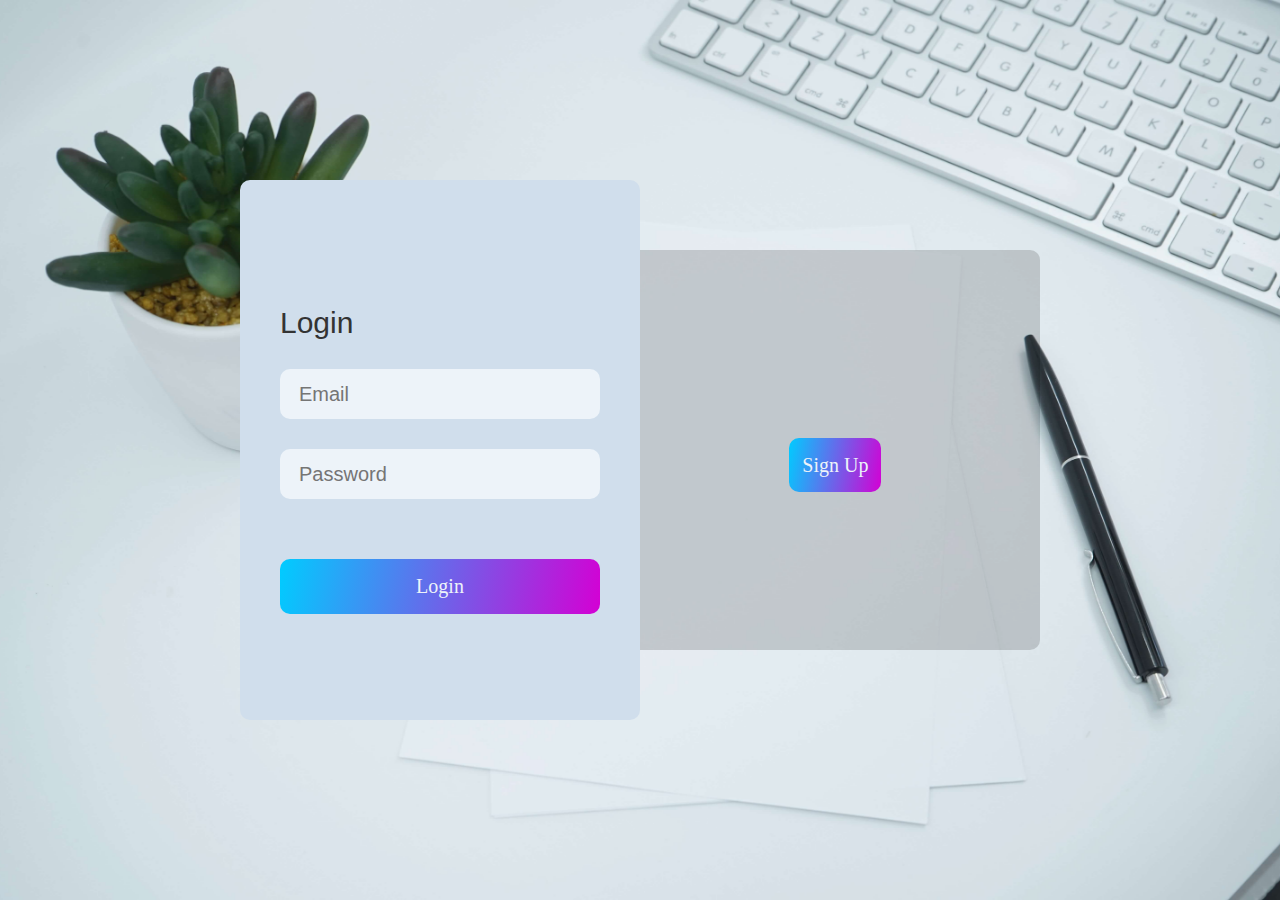
<file: index.html>
<!DOCTYPE html>
<html lang="en">
<head>
    <meta charset="UTF-8">
    <meta name="viewport" content="width=device-width, initial-scale=1.0">
    <title>Todo List</title>
    <link rel="stylesheet" href="style.css">
    <script src="script.js"></script>
   
    <link rel="stylesheet" href="https://cdnjs.cloudflare.com/ajax/libs/font-awesome/6.4.0/css/all.min.css" integrity="sha512-iecdLmaskl7CVkqkXNQ/ZH/XLlvWZOJyj7Yy7tcenmpD1ypASozpmT/E0iPtmFIB46ZmdtAc9eNBvH0H/ZpiBw==" crossorigin="anonymous" referrerpolicy="no-referrer" />
    
    <link rel="stylesheet" href="https://maxcdn.bootstrapcdn.com/bootstrap/3.4.1/css/bootstrap.min.css">

    <script src="https://ajax.googleapis.com/ajax/libs/jquery/3.6.4/jquery.min.js"></script>

    <script src="https://maxcdn.bootstrapcdn.com/bootstrap/3.4.1/js/bootstrap.min.js"></script>
</head>
    <body>

        <section>
            <div class="main-form-container">
              <div id="form_section" class="form-container">
                <div class="login-form form-wraper ">
                  <div>
                    <div class="form-title">
                      <h2>Login</h2>
                    </div>
                    <div class="input-group">
                      <div class="box">
                        <span>
                          <input placeholder="Email" class="myInput" id="email" type="text" />
                        </span>
                      </div>
                    </div>
                    <div class="input-group">
                      <div class="box">
                        <span>
                          <input placeholder="Password" class="myInput" id="password" type="text" />
                        </span>
                      </div>
                    </div>
                    <div class="action-button">
                      <button type="button" id="login" onclick="loginFrm()">Login</button>
                    </div>
                  </div>
                </div>
                <div class="signUp-form form-wraper">
                  <div>
                    <div class="form-title">
                      <h2>Sign Up</h2>
                    </div>
                    <div class="input-group">
                      <div class="box">
                        <span>
                          <input id="emailId" placeholder="Email" class="myInput"  type="email" />
                        </span>
                      </div>
                    </div>
                    <div class="input-group">
                      <div class="box">
                        <span>
                          <input id="passwordNew"  placeholder="Password" class="myInput" type="text" />
                        </span>
                      </div>
                    </div>
                    <div class="action-button">
                      <button type="button" onclick="signUpToDo()">Sign Up</button>
                    </div>
                  </div>
                </div>
              </div>
              <div id="multiple-btn" class="bg-btn-container">
                <div class="action-button">
                  <button>Login</button>
                </div>
                <div class="action-button">
                  <button>Sign Up</button>
                </div>
              </div>
          
            </div>
          </section>
    </body>

    <script>
      const inputs = document.querySelectorAll("input"); 
        inputs.forEach(function (input) {
          input.addEventListener("focus", function () {
            const parentElement = input.parentElement.parentElement;
            parentElement.classList.add("box-animation");
          });
          input.addEventListener("blur", function () {
            const parentElement = input.parentElement.parentElement;
            parentElement.classList.remove("box-animation");
          });
        });

        const buttons = document.querySelectorAll("#multiple-btn button");
        const form_container = document.getElementById('form_section')
        buttons.forEach((button) => {
        button.addEventListener("click", () => {
        form_container.classList.toggle("left-right");

        });
      });


      
function signUpToDo(){ 

var email_id = document.getElementById('emailId').value;
var passwordG = document.getElementById('passwordNew').value;

console.log(email_id);
console.log(passwordG);

    fetch('http://todo-api.aavaz.biz/signup', {
    method: 'POST',  
    headers: {
    "Content-Type": "application/json ",
    "Accept": "*/*"
    },
    body: JSON.stringify({ 
      email: email_id,
      password: passwordG
      })
    }) .then(response => {
    
        alert("Signup Successful!");
  
    })
  .catch(error => {
    console.error('Error:', error);
  });
  var username = document.getElementById('emailId');
  username.value='';
  var password = document.getElementById('passwordNew');
  password.value='';
  
}

    </script>
</html>
</file>
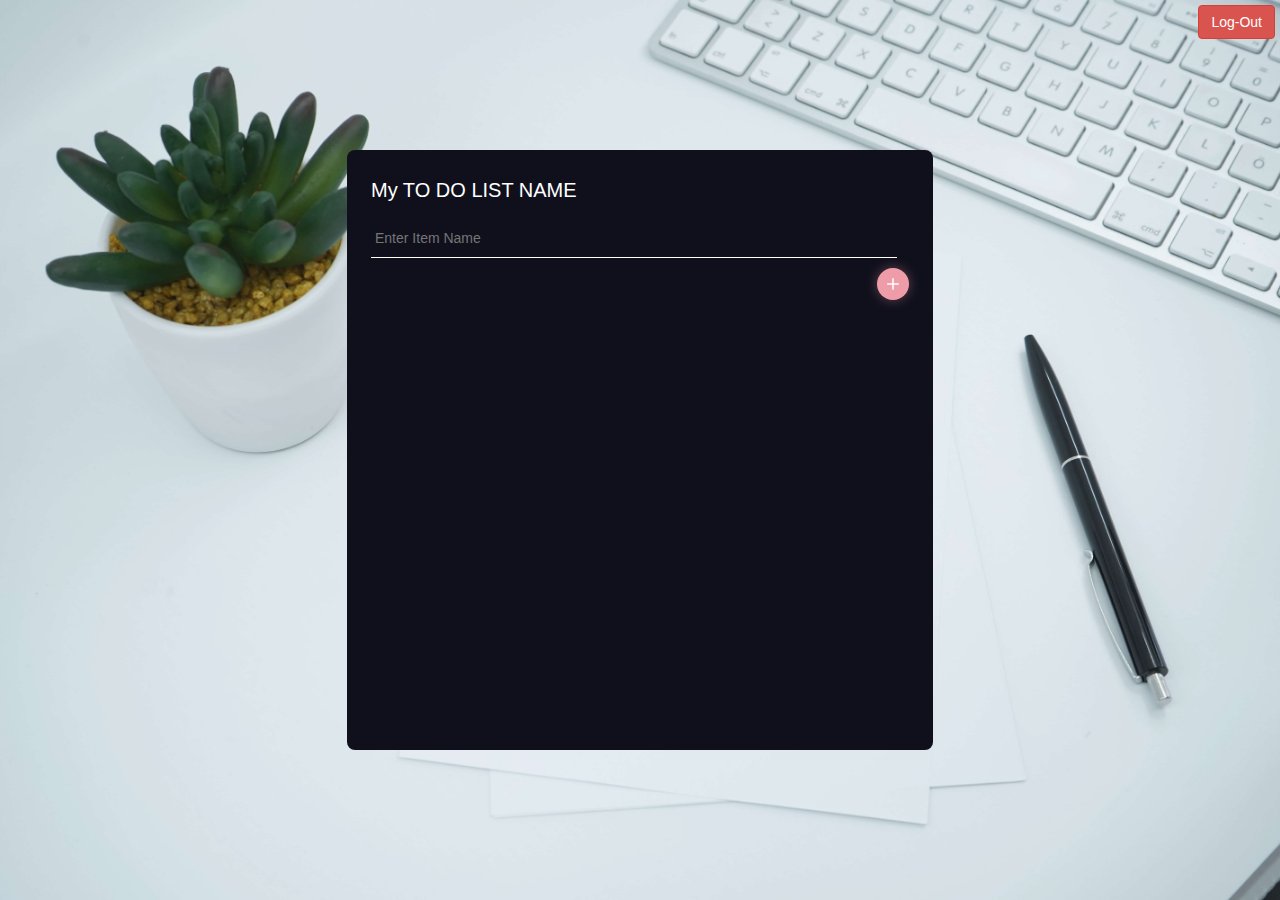
<file: todoItem.html>
<!DOCTYPE html>
<html lang="en">
<head>
    <meta charset="UTF-8">
    <meta name="viewport" content="width=device-width, initial-scale=1.0">
    <title>Todo List</title>
    <link rel="stylesheet" href="style.css">
    <script src="script.js"></script>
    <link rel="stylesheet" href="https://cdnjs.cloudflare.com/ajax/libs/font-awesome/6.4.0/css/all.min.css" integrity="sha512-iecdLmaskl7CVkqkXNQ/ZH/XLlvWZOJyj7Yy7tcenmpD1ypASozpmT/E0iPtmFIB46ZmdtAc9eNBvH0H/ZpiBw==" crossorigin="anonymous" referrerpolicy="no-referrer" />
    
  
   
    <link rel="stylesheet" href="https://maxcdn.bootstrapcdn.com/bootstrap/3.4.1/css/bootstrap.min.css">

    <script src="https://ajax.googleapis.com/ajax/libs/jquery/3.6.4/jquery.min.js"></script>

    <script src="https://maxcdn.bootstrapcdn.com/bootstrap/3.4.1/js/bootstrap.min.js"></script>
</head>
    <body>
        <button class="btn btn-danger" style='position: absolute;top:5px ;right: 5px;' onclick="LogOut()">Log-Out</button>

        <div class="app-container" id="taskList">
            <h1 class="app-header">My TO DO LIST NAME</h1>
            <div class="add-task">
                
              <input id="SubItemText"  type="text" autocomplete="off" placeholder="Enter Item Name" class="task-input">
        
            </div>  
           
            <div class="add-task" style="float: right;margin-top: 10px;">
                <input type="submit" value="" class="submit-task" onclick="AddSubItem()" title="Add Task">
               
            </div>
            <div style="margin-top: 5rem;">
                 <!-- Modal -->
                 <div class="modal fade" id="exampleModal" tabindex="-1" role="dialog" aria-labelledby="exampleModalLabel" aria-hidden="true">
                    <div class="modal-dialog modal-dialog-centered">
                        <div class="modal-content" style="background-color:#10101d;">
                            <div class="modal-header">
                                <h4 class="modal-title" id="exampleModalLabel" style="color:#fff">Edit Text</h4>
                
                            </div>
                            <div class="modal-body">
                                <label for="NewText" style="color:#fff">Enter Text</label>
                                <input id="NewText" class="form-control" style="width: 90%; margin: 1rem;" placeholder="Enter.." type="text">
                            </div>
                            <div class="modal-footer">
                                <button type="button" class="btn btn-default" data-dismiss="modal">Close</button>
                                <button type="button" class="btn" style="background: #ee9ca7" onclick="saveEdit()">Save</button>
                            </div>
                        </div>
                    </div>
                </div>
                
                
                <ul id="itemList">
                    
    
                </ul>
            </div>


        </div>

        <script>
                    window.onload = function() {
 
 var receivedData = localStorage.getItem('token');
 console.log("receevw",receivedData);
 GetSubItem(receivedData)
}

        </script>
            

    </body>

</html>
</file>
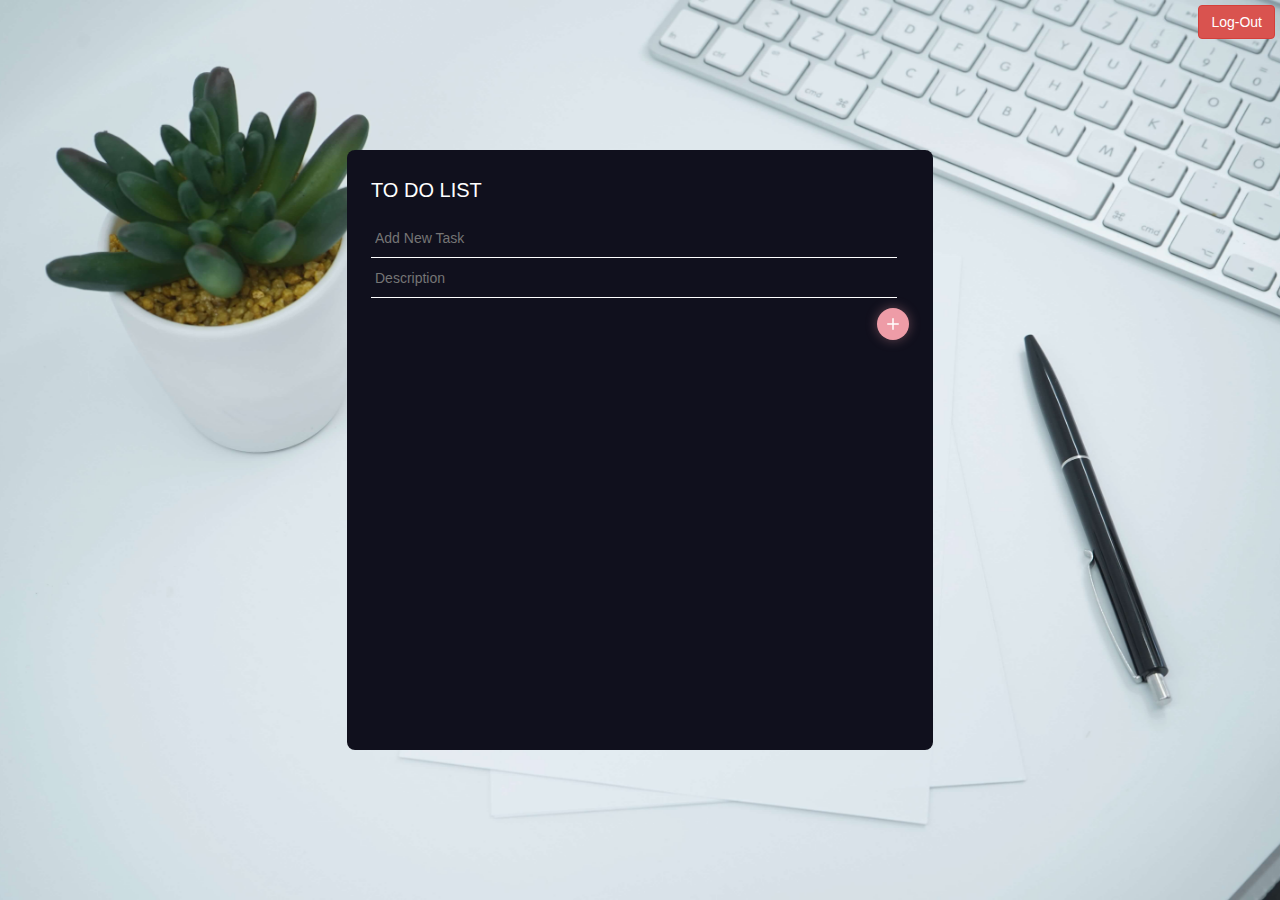
<file: todoList.html>
<!DOCTYPE html>
<html lang="en">
<head>
    <meta charset="UTF-8">
    <meta name="viewport" content="width=device-width, initial-scale=1.0">
    <title>Todo List</title>
    <link rel="stylesheet" href="style.css">
    <script src="script.js"></script>

    
    <link rel="stylesheet" href="https://cdnjs.cloudflare.com/ajax/libs/font-awesome/6.4.0/css/all.min.css" integrity="sha512-iecdLmaskl7CVkqkXNQ/ZH/XLlvWZOJyj7Yy7tcenmpD1ypASozpmT/E0iPtmFIB46ZmdtAc9eNBvH0H/ZpiBw==" crossorigin="anonymous" referrerpolicy="no-referrer" />
    
   
    <link rel="stylesheet" href="https://maxcdn.bootstrapcdn.com/bootstrap/3.4.1/css/bootstrap.min.css">

    <script src="https://ajax.googleapis.com/ajax/libs/jquery/3.6.4/jquery.min.js"></script>

    <script src="https://maxcdn.bootstrapcdn.com/bootstrap/3.4.1/js/bootstrap.min.js"></script>
</head>
    <body>
        <button class="btn btn-danger" style='position: absolute;top:5px ;right: 5px;' onclick="LogOut()">Log-Out</button>


        <div class="app-container" id="taskList">
            <h1 class="app-header">TO DO LIST</h1>
            <div class="add-task">
                
              <input type="text" id="title" autocomplete="off" placeholder="Add New Task" class="task-input">
        
            </div>  
            <div class="add-task">
                <input placeholder="Description" class="task-input" id="description" type="textarea" />
            </div>
            <div class="add-task" style="float: right;margin-top: 10px;">
               
                <input type="submit" value="" class="submit-task" onclick="SubmitToDo()" title="Add Task">
                <!-- <button type="button" onclick="SubmitToDo()">Submit</button> -->
            </div>
    

          <div class="row" style="margin-top: 10%">
            <div class="Main1 col-md-12">
               
                <div class="row" id="row1">
                    
                </div>
               
                <ul id="myList" class="task-list">
                
                </ul>

            </div>
          </div><!----row-->
        </div>
    </body>


    <script>
        window.onload = function() {
 
        var receivedData = localStorage.getItem('token');
        GetTodoFunc(receivedData)

        };
    </script>

</html>
</file>
<file: style.css>
@import url("https://fonts.googleapis.com/css2?family=Montserrat:wght@300;400;500;600;700&display=swap");
* {
  margin: 0px;
  padding: 0px;
  box-sizing: border-box;
}
body {
  display: flex;
  align-items: center;
  justify-content: center;
  background-image: url("upload/banner.jpg");
  background-size: cover;
  background-position: center;
  min-height: 700px;
  font-family: "Montserrat", sans-serif;
  background-repeat: no-repeat;
  height: 100vh;
}
.input-group {
    display: block !important;
}
.box {
  position: relative;
  width: 100%;
  height: 50px;
  background-color: #edf3f9;
  border-radius: 10px;
  display: flex;
  align-items: center;
  justify-content: center;
  overflow: hidden;
  transition: all 0.3s ease;
}
.box::after {
  content: "";
  position: absolute;
  width: 500px;
  height: 500px;
  transition: all 0.3s ease;
}
.box::before {
  content: "";
  position: absolute;
  width: 500px;
  height: 500px;
  transition: all 0.3s ease;
}
.box-animation::before {
  animation: animateInputBorder 4s linear infinite;
  animation-delay: -2s;
  background-image: conic-gradient(
    transparent,
    transparent,
    transparent,
    #00ccff
  );
}
.box-animation::after {
  animation: animateInputBorder 4s linear infinite;
  background-image: conic-gradient(
    transparent,
    transparent,
    transparent,
    #d400d4
  );
}
@keyframes animateInputBorder {
  0% {
    transform: rotate(0deg);
  }
  100% {
    transform: rotate(360deg);
  }
}
.box span {
  position: absolute;
  inset: 3px;
  background-color: #edf3f9;
  border-radius: 10px;
  z-index: 2;
}
.box span input {
  width: 100%;
  height: 100%;
  border: none;
  background-color: transparent;
  color: black;
  font-size: 20px;
  padding: 16px;
  position: relative;
}
.box span input:focus {
  outline: none;
  box-shadow: none;
}
.form-container {
  padding: 70px 0px;
  background-color: #d0deec;
  border-radius: 10px;
  overflow: hidden;
  position: relative;
  width: 50%;
  transition: 0.3s;
  min-height: 540px;
  z-index: 1;
  display: inline-flex;
  align-items: center;
}

.left-right .login-form {
  transform: translateX(-100%);
}
.form-wraper .input-group:not(:last-child) {
  margin-bottom: 30px;
}
.signUp-form {
  transform: translateX(100%);
}
.left-right .signUp-form {
  transform: translateX(0%);
}
.form-wraper {
  padding: 0px 40px;
  position: absolute;
  width: 100%;
  transition: 0.3s;
}
.action-button button {
  border-radius: 10px;
  font-family: "Avenir Next";
  font-size: 20px;
  padding: 0.5rem 3rem;
  color: black;
  box-shadow: 0 0 6px 0 rgba(157, 96, 212, 0.5);
  border: solid 3px transparent;
  background-image: linear-gradient(
      rgba(255, 255, 255, 0),
      rgba(255, 255, 255, 0)
    ),
    linear-gradient(101deg, #00ccff, #d400d4);
  background-origin: border-box;
  background-clip: content-box, border-box;
  box-shadow: none;
  color: #edf3f9;
  width: 100%;
  padding: 10px;
  margin-top: 30px;
  transition: all 0.3s ease;
}
.action-button button:hover {
  color: rgb(20, 20, 20);
  box-shadow: 2px 1000px 1px #edf3f9 inset;
}
.form-title {
  margin-bottom: 30px;
}
.main-form-container {
  min-width: 800px;
  background-color: rgba(0, 0, 0, 0.152);
  border-radius: 10px;
  position: relative;
  height: 400px;
  display: flex;
  align-items: center;
}
.bg-btn-container {
  display: flex;
  align-items: center;
  justify-content: space-around;
  position: absolute;
  width: 100%;
  height: 100%;
  top: 0;
  left: 0;
  z-index: 0;
}
.left-right {
  transform: translateX(100%);
}
.section {
  min-height: 800px;
}



.app-container {
  border-radius: 8px;
  width: 100%;
  max-width: 586px;
  max-height: 100%;
  background-color: #10101d;
  padding: 24px;
  overflow: auto;height: 600px;
}

.app-header {
  font-size: 20px;
  line-height: 32px;
  margin: 0 0 12px 0;
  color: #fff;
}

.submit-task {
  width: 32px;
  height: 32px;
  flex-shrink: 0;
  border: none;
  background: #ee9ca7;
  color: #fff;
  background-size: 18px;
  background-position: center;
  background-repeat: no-repeat;
  border-radius: 50%;
  cursor: pointer;
  box-shadow: 0 0 12px 0 rgb(226 148 158 / 40%);
  background-image: url("data:image/svg+xml,%3Csvg xmlns='http://www.w3.org/2000/svg' width='24' height='24' viewBox='0 0 24 24' fill='none' stroke='%23ffffff' stroke-width='2' stroke-linecap='round' stroke-linejoin='round' class='feather feather-plus'%3E%3Cline x1='12' y1='5' x2='12' y2='19'/%3E%3Cline x1='5' y1='12' x2='19' y2='12'/%3E%3C/svg%3E");
}

.add-task {
  height: 40px;
  font-size: 14px;
  display: flex;
}

.task-input {
  border-right: none;
  width: 100%;
  padding: 0 4px;
  outline: none;
  border: none;
  border-bottom: 1px solid #fff;
  background-color: transparent;
  margin-right: 12px;
  color: #fff;
  box-shadow: none;
  border-radius: 0;
  
  &:placeholder { color: #fff; }
}

b{
  color: #fff;
}
p{
  color: #f3ebeb;
}
pd{
  padding: 10px;
}

.task-list-item {
  background-color: #191933;
  border-radius: 4px;
  margin-bottom: 12px;
  align-items: center;
  padding: 8px;list-style-type: none;
  
  input {
    width: 16px;
    height: 16px;
    border-radius: 50%;
    border: 1px solid #fff;
    background-image: url("data:image/svg+xml,%3Csvg xmlns='http://www.w3.org/2000/svg' width='24' height='24' viewBox='0 0 24 24' fill='none' stroke-width='2' stroke-linecap='round' stroke-linejoin='round' class='feather feather-check' stroke='%23fff'%3E%3Cpolyline points='20 6 9 17 4 12'/%3E%3C/svg%3E");
    background-repeat: no-repeat;
    background-position: center;
    background-size: 0;
    transition: .2s;
    margin-right: 8px;
    flex-shrink: 0;
    margin-top: 4px;
    appearance: none;
    
    &:hover {
      border-color: var(--checkbox-color);
      box-shadow: 0 0 0 3px var(--checkbox-shadow);
    }
    
    &:checked {
      background-size: 10px;
      border: 1px solid var(--checkbox-color);
      background-color: var(--checkbox-color);
      
      + span {
        color: rgba(255, 255, 255, 0.5);
        text-decoration: line-through rgba(255, 255, 255, 0.8);
      }
    }
  }
  
  &-label {
    display: flex;
    align-items: flex-start;
    color: #fff;
    margin-right: 8px;
    font-size: 14px;
    line-height: 24px;
    position: relative;
    transition: .2s;
    cursor: pointer;
  }
}

.delete-btn {
  margin-left: 6px;
  display: block;
  width: 16px;
  height: 16px;
  background-repeat: no-repeat;
  background-image: url("data:image/svg+xml,%3Csvg xmlns='http://www.w3.org/2000/svg' width='24' height='24' viewBox='0 0 24 24' fill='none' stroke='%23ff3d46' stroke-width='2' stroke-linecap='round' stroke-linejoin='round' class='feather feather-trash-2'%3E%3Cpolyline points='3 6 5 6 21 6'/%3E%3Cpath d='M19 6v14a2 2 0 0 1-2 2H7a2 2 0 0 1-2-2V6m3 0V4a2 2 0 0 1 2-2h4a2 2 0 0 1 2 2v2'/%3E%3Cline x1='10' y1='11' x2='10' y2='17'/%3E%3Cline x1='14' y1='11' x2='14' y2='17'/%3E%3C/svg%3E");
  background-size: 16px;
  background-position: center;
  cursor: pointer;
}

@supports(-webkit-appearance: none) or (-moz-appearance: none) {
  input[type='checkbox'],
  input[type='radio'] {
    -webkit-appearance: none;
    -moz-appearance: none;
  }
}
</file>
